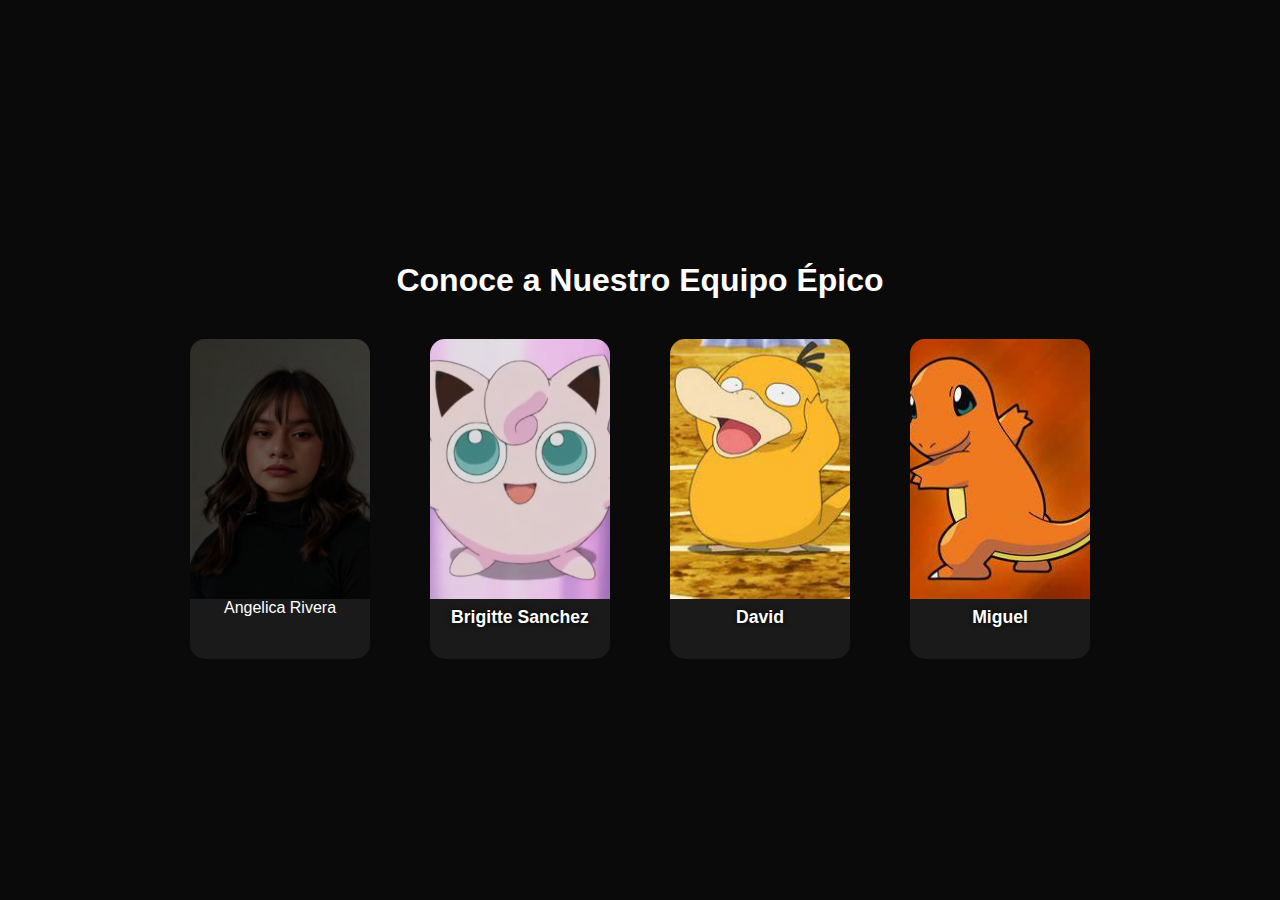
<file: Annie Team/index.html>
<!DOCTYPE html>
<html lang="es">
<head>
  <meta charset="UTF-8">
  <title>Equipo Épico</title>
  <link rel="stylesheet" href="main.css">
</head>
<body>
  <h1>Conoce a Nuestro Equipo Épico</h1>
  <div class="equipo">
    <div class="miembro celeste">
      <a href="Annie/mainannie.html">
      <img src="Imagenes/Annie.jpg" alt="Angelica Ramirez">
      </a>
      <div class="marco"></div>
      <div class="descripcion">Le gustan las salchipapas</div>
      <div class="Nombre">Angelica Rivera</div>
    </div>
    <div class="miembro rosa">
      <img src="Imagenes/brigeneric.png" alt="Bri">
      <div class="marco"></div>
      <div class="descripcion">Le gusta el pollo asado</div>
      <div class="nombre">Brigitte Sanchez</div>
    </div>
    <div class="miembro rojo">
      <img src="Imagenes/OIP.jpeg" alt="David">
      <div class="marco"></div>
      <div class="descripcion">No sabo que poner aqui.</div>
      <div class="nombre">David</div>
    </div>
    <div class="miembro verde">
      <img src="Imagenes/miguegeneric.jpeg" alt="Miembro Verde">
      <div class="marco"></div>
      <div class="descripcion">Tampcoo aqui</div>
      <div class="nombre">Miguel </div>
    </div>
  </div>
</body>
</html>
</file>
<file: Annie Team/main.css>
body {
  margin: 0;
  padding: 0;
  background: #0a0a0a;
  font-family: 'Segoe UI', sans-serif;
  display: flex;
  justify-content: center;
  align-items: center;
  flex-direction: column;
  min-height: 100vh;
}

h1 {
  color: white;
  
  margin-bottom: 40px;
}

.equipo {
  display: flex;
  justify-content: center;
  flex-wrap: wrap;
  gap: 60px; /* separación entre miembros */
}

.miembro {
  position: relative;
  width: 180px;
  height: 320px;
  border-radius: 15px;
  overflow: hidden;
  transition: transform 0.5s ease;
  transform-origin: center;
  background: #1a1a1a;
  text-align: center;
  color: white;
}

.miembro:hover {
  transform: scale(1.1);
}

.miembro img {
  width: 100%;
  height: 260px;
  object-fit: cover;
  display: block;
}

.marco {
  position: absolute;
  top: -5px;
  left: -5px;
  width: calc(100% + 10px);
  height: 270px;
  border-radius: 20px;
  z-index: -1;
  animation: brillar 3s infinite ease-in-out;
  transition: transform 0.5s ease;
}

.miembro:hover .marco {
  transform: scale(1.1);
}

.nombre {
  margin-top: 8px;
  font-size: 1.1em;
  font-weight: bold;
  color: #fff;
  text-shadow: 0 0 5px #000;
}

.descripcion {
  position: absolute;
  bottom: 60px;
  left: 0;
  width: 100%;
  padding: 10px;
  font-size: 0.9em;
  background: rgba(0, 0, 0, 0.7);
  opacity: 0;
  transition: opacity 0.4s;
  color: #fff;
}

.miembro:hover .descripcion {
  opacity: 1;
}

/* Colores personalizados */
.celeste .marco {
  background: radial-gradient(circle, #00cfff 30%, transparent 70%);
  box-shadow: 0 0 20px #00cfff, 0 0 40px #00cfff;
}

.rosa .marco {
  background: radial-gradient(circle, #ffb6c1 30%, transparent 70%);
  box-shadow: 0 0 20px #ffb6c1, 0 0 40px #ffb6c1;
}

.rojo .marco {
  background: radial-gradient(circle, #ff0000 30%, transparent 70%);
  box-shadow: 0 0 20px #ff0000, 0 0 40px #ff0000;
}

.verde .marco {
  background: radial-gradient(circle, #00ff00 30%, transparent 70%);
  box-shadow: 0 0 20px #00ff00, 0 0 40px #00ff00;
}

@keyframes brillar {
  0%, 100% {
    transform: scale(1);
    opacity: 0.8;
  }
  50% {
    transform: scale(1.05);
    opacity: 1;
  }
}
</file>
